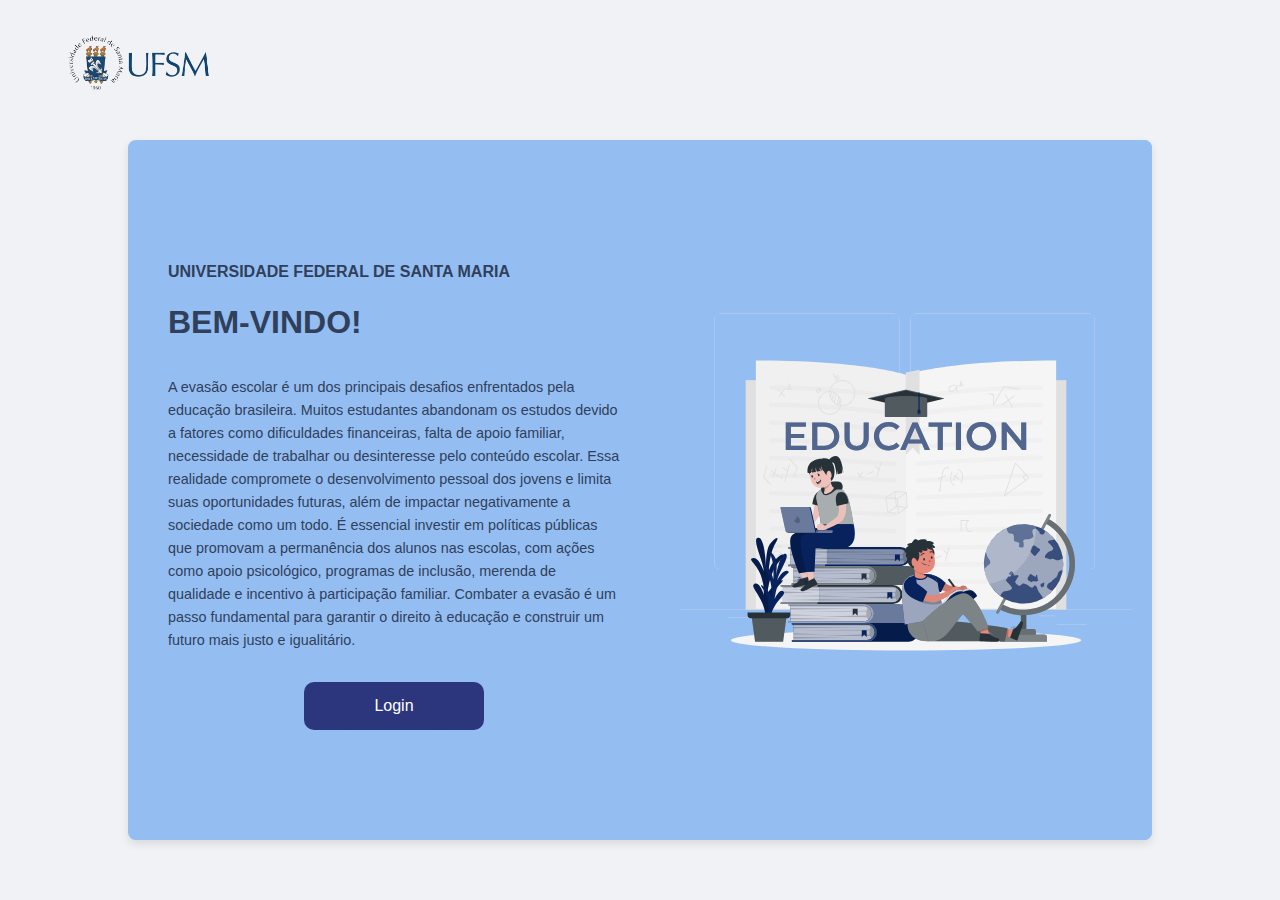
<file: Codigo/index.html>
<!DOCTYPE html>
<html lang="pt-BR">
  <head>
    <meta charset="UTF-8" />
    <meta name="viewport" content="width=device-width, initial-scale=1.0" />
    <title>Página Inicial do Projeto</title>
    <link rel="stylesheet" href="css/geral.css" />
  </head>
  <body>
    <header>
      <img src="assets/logo.png" alt="Logo do Projeto" id="logo" />
    </header>
    <main class="container-principal">
      <section class="coluna-texto">
        <h2>UNIVERSIDADE FEDERAL DE SANTA MARIA</h2>
        <h1>BEM-VINDO!</h1>
        <p>
          A evasão escolar é um dos principais desafios enfrentados pela
          educação brasileira. Muitos estudantes abandonam os estudos devido a
          fatores como dificuldades financeiras, falta de apoio familiar,
          necessidade de trabalhar ou desinteresse pelo conteúdo escolar. Essa
          realidade compromete o desenvolvimento pessoal dos jovens e limita
          suas oportunidades futuras, além de impactar negativamente a sociedade
          como um todo. É essencial investir em políticas públicas que promovam
          a permanência dos alunos nas escolas, com ações como apoio
          psicológico, programas de inclusão, merenda de qualidade e incentivo à
          participação familiar. Combater a evasão é um passo fundamental para
          garantir o direito à educação e construir um futuro mais justo e
          igualitário.
        </p>
        <div class="botao-login">
          <a href="login.html" class="botao-login">Login</a>
        </div>
      </section>
      <section class="coluna-imagem">
        <img src="assets/inicial.svg" alt="Ilustração Educacional" />
      </section>
    </main>
  </body>
</html>
</file>
<file: Codigo/css/geral.css>
body {
  font-family: sans-serif;
  margin: 0;
  background-color: #f0f2f5;
  color: #333;
  display: flex;
  flex-direction: column;
  min-height: 100vh;
  align-items: center;
  justify-content: center;
}

header {
  width: 100%;
  padding: 20px 5%;
  box-sizing: border-box;
  position: absolute;
  top: 0;
  left: 0;
}

#logo {
  height: 90px;
}

.container-principal {
  display: flex;
  width: 80%;
  max-width: 1200px;
  background-color: #94bdf2;
  border-radius: 8px;
  box-shadow: 0 4px 8px rgba(0, 0, 0, 0.1);
  overflow: hidden;
  margin-top: 80px;
  min-height: 700px;
}

.coluna-texto {
  flex: 1;
  padding: 40px;
  display: flex;
  flex-direction: column;
  justify-content: center;
  color: #303f5a;
}

.coluna-texto h1 {
  font-size: 2em;
  margin-bottom: 20px;
  font: bold;
}

.coluna-texto h2 {
  font-size: 1em;
  margin-bottom: 2px;
}

.coluna-texto p {
  font-size: 0.9em;
  line-height: 1.6;
  margin-bottom: 30px;
}

.botao-login {
  background-color: #2b367d;
  color: white;
  padding: 15px 35px;
  border: none;
  border-radius: 10px;
  font-size: 1em;
  cursor: pointer;
  transition: background-color 0.3s ease;
  align-self: center;
  text-decoration: none;
}

.botao-login:hover {
  background-color: #3a4c70;
}

.coluna-imagem {
  flex: 1;
  display: flex;
  align-items: center;
  justify-content: center;
  background-color: #94bdf2;
  padding: 20px;
}

.coluna-imagem img {
  max-width: 600px;
  max-height: 350;
  height: auto;
  border-radius: 8px;
}

#logo {
  height: 90px;
}

@media (max-width: 768px) {
  .container-principal {
    flex-direction: column;
    width: 90%;
    margin-top: 100px;
  }

  .coluna-texto {
    order: 2;
    padding: 30px;
  }

  .coluna-imagem {
    order: 1;
    padding: 20px;
  }

  .coluna-imagem img {
    max-height: 300px;
  }

  .botao-login {
    align-self: center;
  }
}

@media (max-width: 480px) {
  .coluna-texto h1 {
    font-size: 1.5em;
  }
  .coluna-texto p {
    font-size: 0.8em;
  }
  .botao-login {
    padding: 10px 20px;
    font-size: 0.9em;
  }
  #logo {
    height: 40px;
  }
  header {
    padding: 15px 5%;
  }
  .container-principal {
    margin-top: 80px;
  }
}

.coluna-login {
  flex: 1;
  padding: 40px;
  padding-right: 0%;
  display: flex;
  justify-content: center;
  color: #303f5a;
  align-items: center;
}

.login-container {
  background-color: #f4f6fc;
  padding: 40px;
  border-radius: 8px;
  box-shadow: 0 4px 10px rgba(0, 0, 0, 0.1);
  width: 320px;
  text-align: center;
}

.login-container h1 {
  color: #303f9f;
  margin-bottom: 30px;
  font-size: 28px;
  font-weight: bold;
  text-transform: uppercase;
}

.input-group {
  margin-bottom: 20px;
  text-align: left;
}

.input-group label {
  display: block;
  color: #303f9f;
  margin-bottom: 8px;
  font-size: 14px;
  font-weight: bold;
}

.input-group input {
  width: 100%;
  padding: 12px;
  border: 2px solid #303f9f;
  border-radius: 20px;
  box-sizing: border-box;
  font-size: 16px;
  background-color: #fff;
}

.input-group input:focus {
  outline: none;
  border-color: #5c6bc0;
}

.forgot-password {
  display: block;
  color: #757575;
  font-size: 12px;
  text-decoration: none;
  margin-top: -10px;
  margin-bottom: 25px;
}

.forgot-password:hover {
  text-decoration: underline;
}

.login-button {
  background-color: #303f9f;
  color: white;
  padding: 12px 20px;
  border: none;
  border-radius: 20px;
  font-size: 16px;
  font-weight: bold;
  cursor: pointer;
  width: 100%;
  box-sizing: border-box;
  transition: background-color 0.3s ease;
}

.login-button:hover {
  background-color: #3f51b5;
}

.voltar {
  padding: auto;
  color: #303f9f;
  display: block;
  margin-top: 10px;
}

.voltar:hover {
  padding: auto;
  color: #4357d4;
  display: block;
  margin-top: 10px;
}
</file>
